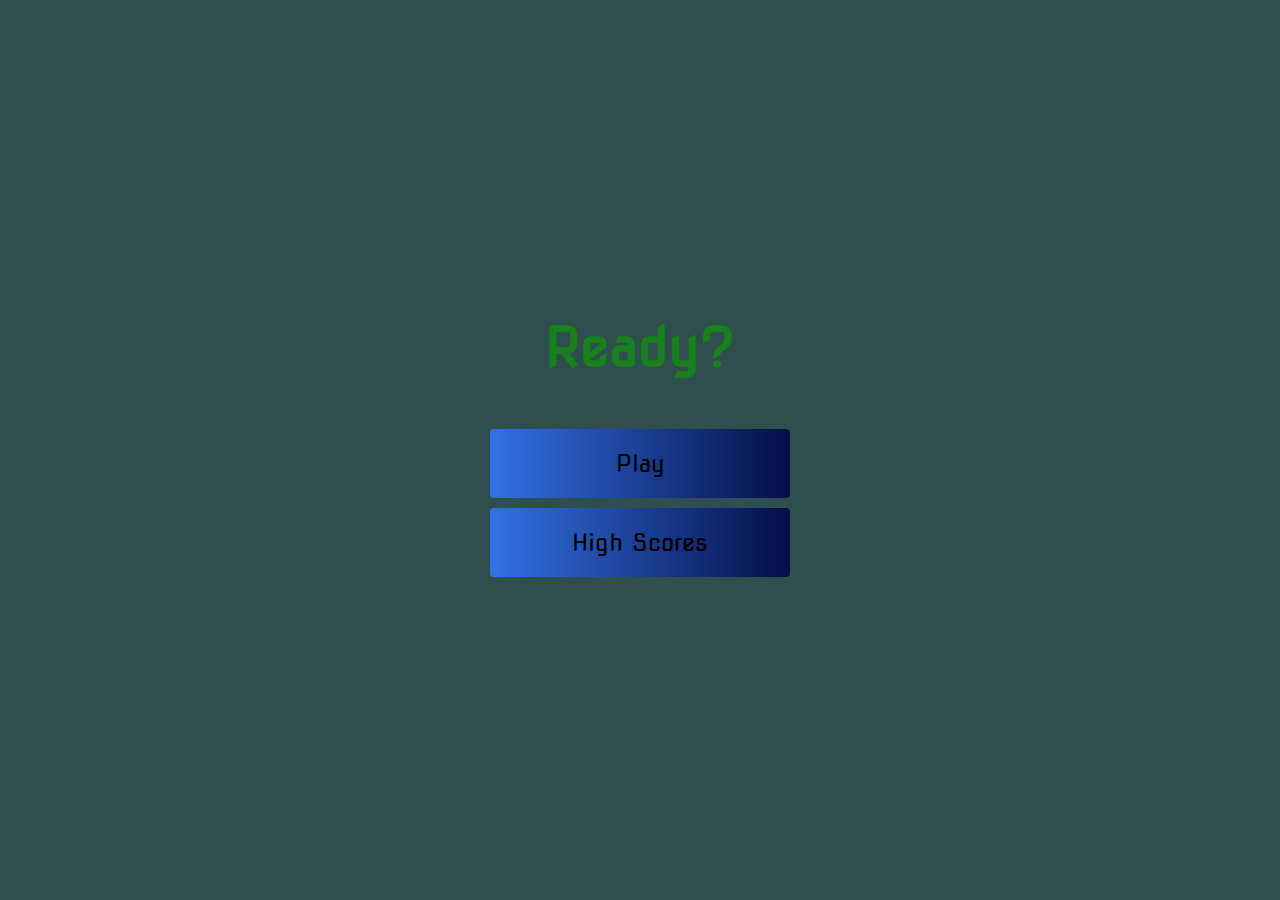
<file: index.html>
<!DOCTYPE html>
<html lang="en">
  <head>
    <meta charset="UTF-8" />
    <meta name="viewport" content="width=device-width, initial-scale=1.0" />
    <title>Quiz Page</title>
    <link rel="stylesheet" href="style.css" />
    <link
      rel="stylesheet"
      href="https://use.fontawesome.com/releases/v5.13.1/css/all.css"
      integrity="sha384-xxzQGERXS00kBmZW/6qxqJPyxW3ur0BPsL4c8ILaIwva5kFi7TxkIIaMiKtqV1Q"
      crossorigin="anonymous"
    />
  </head>
  <body>
    <div class="container">
      <div id="home" class="flex-column flex-center">
        <h1>Ready?</h1>
        <a href="game.html" class="btn">Play</a>
        <a href="highScores.html" id="highscores-btn" class="btn"
          >High Scores</a
        >
        <a href="end.html"></a>
      </div>
    </div>
  </body>
</html>
</file>
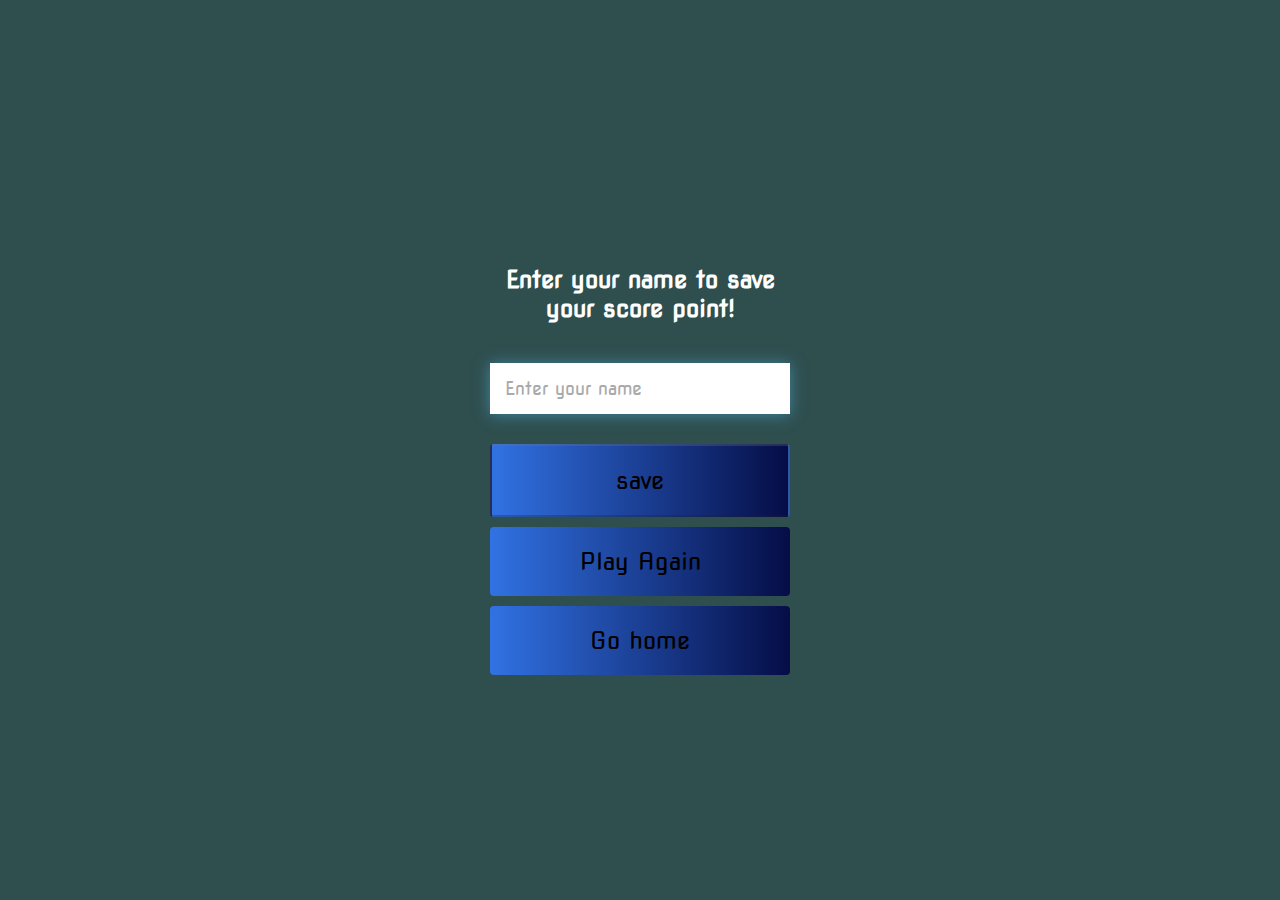
<file: end.html>
<!DOCTYPE html>
<html lang="en">
  <head>
    <meta charset="UTF-8" />
    <meta name="viewport" content="width=device-width, initial-scale=1.0" />
    <title>Document</title>
    <link rel="stylesheet" href="style.css" />
    <link
      rel="stylesheet"
      href="https://use.fontawesome.com/releases/v5.13.1/css/all.css"
      integrity="sha384-xxzQGERXS00kBmZW/6qxqJPyxW3ur0BPsL4c8ILaIwva5kFi7TxkIIaMiKtqV1Q"
      crossorigin="anonymous"
    />
  </head>
  <body>
    <div class="container">
      <div id="end" class="flex-center flex-column">
        <h1 id="finalScore">0</h1>
        <form class="end-form-container">
          <h2 id="end-text">Enter your name to save your score point!</h2>
          <input
            type="text"
            name="name"
            id="username"
            placeholder="Enter your name"
          />
          <button
            class="btn"
            id="saveScorebtn"
            type="submit"
            onclick="saveHighScore(event)"
            disabled
          >
            save
          </button>
        </form>
        <a href="game.html" class="btn">Play Again</a>
        <a href="index.html" class="btn"> Go home</a>
      </div>
    </div>
    <script src="end.js"></script>
  </body>
</html>
</file>
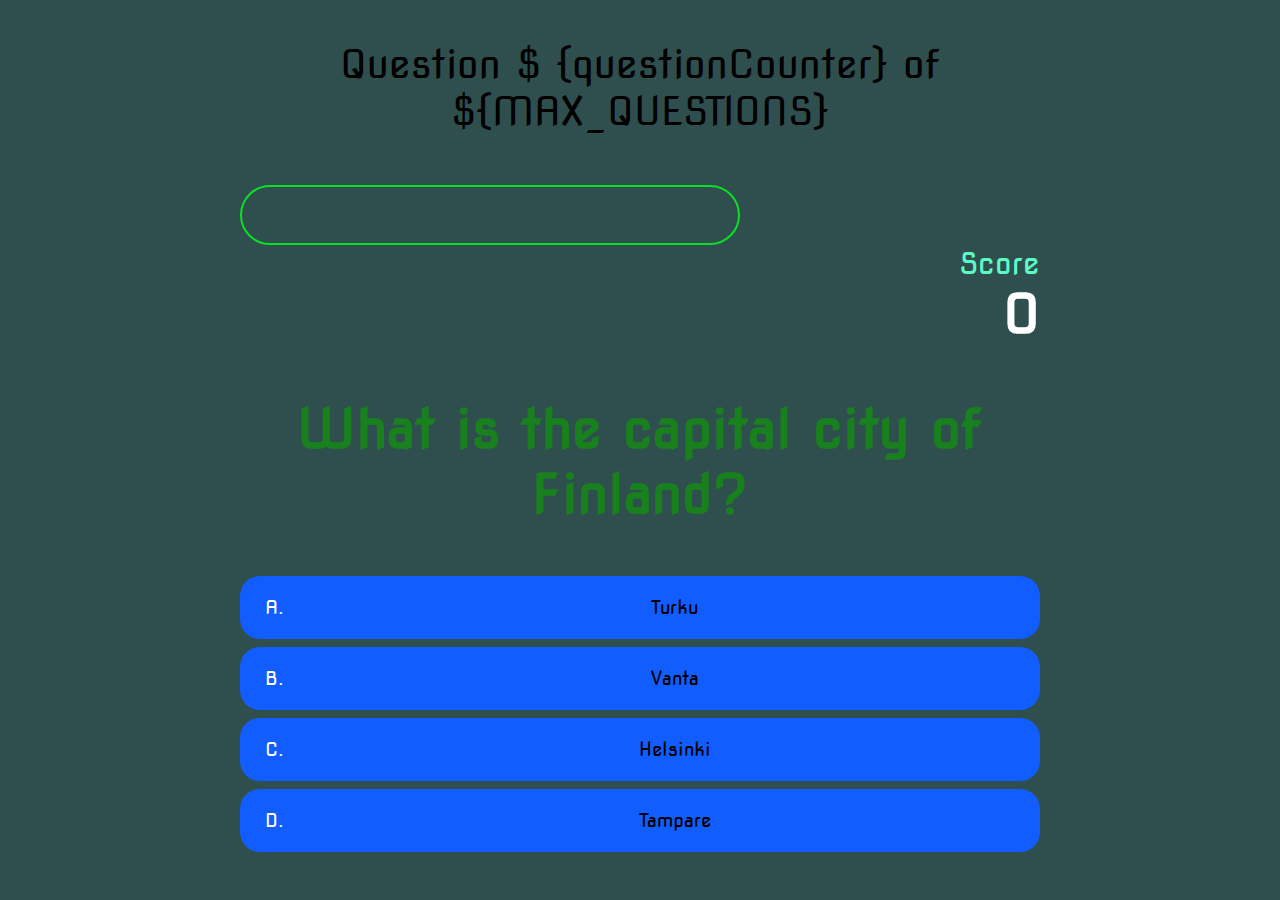
<file: game.html>
<!DOCTYPE html>
<html lang="en">
  <head>
    <meta charset="UTF-8" />
    <meta name="viewport" content="width=device-width, initial-scale=1.0" />
    <title>Quiz Page</title>
    <link rel="stylesheet" href="style.css" />
    <link rel="stylesheet" href="game.css" />
    <link
    rel="stylesheet"
    href="https://use.fontawesome.com/releases/v5.13.1/css/all.css"
    integrity="sha384-xxzQGERXS00kBmZW/6qxqJPyxW3ur0BPsL4c8ILaIwva5kFi7TxkIIaMiKtqV1Q"
    crossorigin="anonymous"
  />
  </head>
  <body>
    <div class="container">
      <div id="game" class="justify-center flex-column">
        <div id="hud">
          <div class="hud-item">
            <p id="progessText" class="hud">Question</p>
            <div id="progessBar">
              <div id="progessBarFull"></div>
            </div>
          </div>
          <div class="hud-item">
            <p class="hud-prefix">Score</p>
            <h1 class="hud-main-text" id="score">0</h1>
          </div>

          <h1 id="question">What is the answer to this question?</h1>
          <div class="choice-container">
            <p class="choice-prefix">A.</p>
            <p class="choice-text" data-number="1">Choice 1</p>
          </div>
          <div class="choice-container">
            <p class="choice-prefix">B.</p>
            <p class="choice-text" data-number="2">Choice 2</p>
          </div>
          <div class="choice-container">
            <p class="choice-prefix">C.</p>
            <p class="choice-text" data-number="3">Choice 3</p>
          </div>
          <div class="choice-container">
            <p class="choice-prefix">D.</p>
            <p class="choice-text" data-number="4">Choice 4</p>
          </div>
        </div>
      </div>
    </div>
  </div>
</div>
<script src="game.js"></script>
  </body>
</html>
</file>
<file: style.css>
@import url("https://fonts.googleapis.com/css2?family=Nova+Square&display=swap");

:root {
  background-color: rgba(47, 79, 79, 1);
}

* {
  box-sizing: border-box;
  margin: 0;
  padding: 0;
  font-size: 62.5%;
  font-family: "Nova Square", cursive;
}

h1 {
  font-size: 5.4rem;
  color: #19801e;
  margin-bottom: 5rem;
}

h2 {
  font-size: 4.2rem;
  margin-bottom: 4rem;
}

.container {
  width: 100vw;
  height: 100vh;
  display: flex;
  justify-content: center;
  align-items: center;
  max-width: 80rem;
  margin: 0 auto;
  padding: 2rem;
}

.flex-column {
  display: flex;
  flex-direction: column;
}

.flex-center {
  justify-content: center;
  align-items: center;
}

.justify-center {
  justify-content: center;
}

.text-center {
  text-align: center;
}

.hidden {
  display: none;
}

.btn {
  font-size: 2.4rem;
  padding: 2rem 0;
  width: 30rem;
  text-align: center;
  margin-bottom: 1rem;
  text-decoration: none;
  color: rgb(0, 0, 0);
  background: linear-gradient(90deg, rgb(49, 114, 227) 0%, rgb(5, 13, 70) 100%);
  border-radius: 4px;
}

.btn:hover {
  cursor: pointer;
  box-shadow: 0 0.4rem 0 rgba(15, 56, 99, 0.6);
  transition: transform 150ms;
  transform: scale(1.03);
}

.btn[disabled]:hover {
  cursor: not-allowed;
  box-shadow: none;
  transform: none;
}

#highscore-btn {
  background: linear-gradient(
    90deg,
    rgb(255, 247, 9) 0%,
    rgb(240, 221, 6) 100%
  );
}

#highscore-btn:hover {
  box-shadow: 0 0.4rem 1.4rem 0 rgba(255, 255, 0, 0.5);
}

/*End Page CSS */
.end-form-container {
  width: 100%;
  display: flex;
  flex-direction: column;
  align-items: center;
  max-width: 30rem;
}

input {
  margin-bottom: 1rem;
  width: 20rem;
  padding: 1.5rem;
  font-size: 1.8rem;
  border: none;
  box-shadow: 0 0.1rem 1.4rem 0 rgba(86, 185, 235, 0.5);
}

input::placeholder {
  color: #aaa;
}

#username {
  margin-bottom: 3rem;
  width: 100%;
  outline: none;
}

#end-text {
  font-size: 2.4rem;
  color: #fff;
  text-align: center;
}

#saveScoreBtn {
  border: none;
}
</file>
<file: game.css>
body {
  color: #fff;
}

.choice-container {
  display: flex;
  margin-bottom: 0.8rem;
  width: 100%;
  border-radius: 2rem;
  background: rgb(18, 93, 255);
  font-size: 3rem;
  min-width: 80rem;
}

.choice-container:hover {
  cursor: pointer;
  box-shadow: 0 0.4rem 1.4rem 0 rgb(6, 103, 247, 0.5);
  transform: scale(1.02);
  transform: transform 100ms;
}

.choice-prefix {
  padding: 2rem 2.5rem;
  color: #fff;
}

.choice-text {
  padding: 2rem;
  width: 100%;
}

.correct {
  background: linear-gradient(
    32deg,
    rgb(8, 129, 22) 0%,
    rgb(41, 232, 111) 100%
  );
}

.incorrect {
  background: linear-gradient(
    32deg,
    rgba(230, 29, 29, 1) 0%,
    rgb(224, 11, 11, 1) 100%
  );
}
/* Heads up Display*/
#hud {
  justify-content: space-between;
  text-align: center;
  font-size: 10rem;
  color: black;
}
.hud-prefix {
  text-align: right;
  color: rgb(91, 251, 198);
  font-size: 3rem;
}
.hud-main-text {
  text-align: right;
  color: #ffffff;
}

#progessBar {
  width: 50rem;
  height: 6rem;
  border: 0.2rem solid rgb(11, 223, 36);
  margin-top: 5rem;
  border-radius: 3rem;
  overflow: hidden;
}

#progessBarFull {
  height: 100%;
  background-color: rgb(11, 223, 36);
  width: 0%;
}

@media screen and (max-width: 768px) {
  .choice-container {
    min-width: 40rem;
  }
}
</file>
